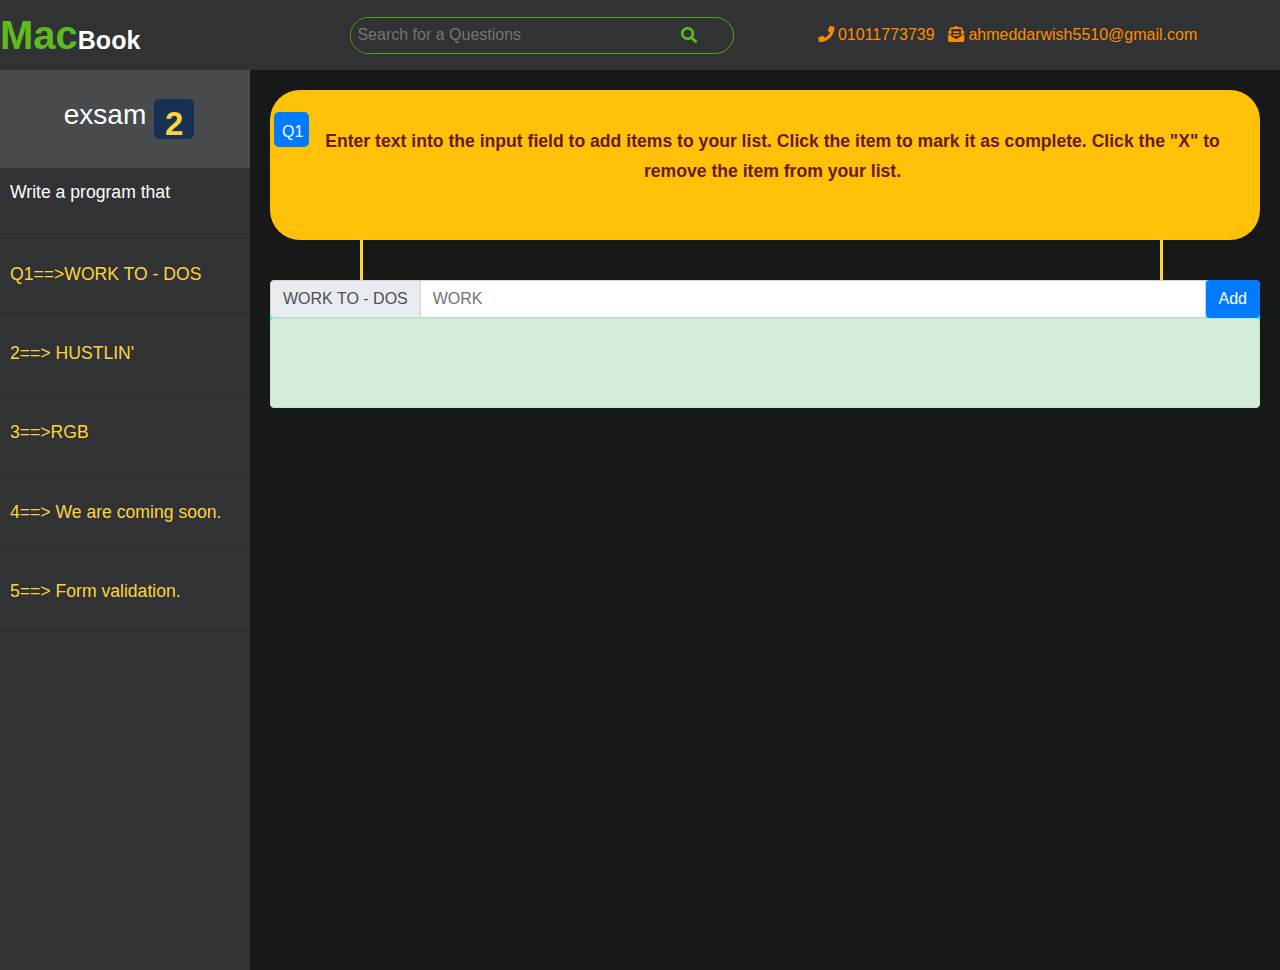
<file: index.html>
<!DOCTYPE html>
<html lang="en">
<head>
    <meta charset="UTF-8">
    <meta name="viewport" content="width=device-width, initial-scale=1.0">
    <title>Document</title>
    <link rel="stylesheet" href="css/bootstrap.min.css">
    <link rel="stylesheet" href="css/all.css">
   <link rel="stylesheet" href="css/style.css">
   
</head>
<body>
      
      <!-- -----start uper par --------->
      <div class="uper-par">
        <div class="">
            <div class="row  align-items-center uper-bg ">
                
                <div class="serch-con" >
                    <input class="sr-txt  " type="  text "&nbap &nbsp placeholder=" Search for a Questions"><i class="icon4 fa fa-search"></i>
                      
                </div>
                <div class="col-lg">
                    <a class="navbar-brand" href="#">
                        <span>Mac</span><span>Book</span>
                    </a>
                </div>
                <div class=" txt col-lg t">
                    <i class="fa fa-phone"></i> 
                    <span> 01011773739 </span> &nbsp 
                    <i class=" fa fa-envelope-open-text"> </i>
                    <span>ahmeddarwish5510@gmail.com</span> 
                </div>
                
            </div>

        </div>
    </div>
 
    <div class="wrapper">
<!--------- End uper par ---------> 
  <!---------Start Sidebar ------->
        <nav id="sidebar" class="bd-slider">
            <div class="sidebar-header">
                <div class="row d-flex justify-content-center align-items-center">
                    <h3 class="p-2">exsam</h3>
                    <div class="box-6 text-center " >
                <span class="" >2</span>
                       
                    </div>
            </div>
                
            </div>

            <ul class="list-unstyled component  ">
                <p> Write a program that</p>
                <hr>
               
                <li>
                    <a href="index.html"> Q1==>WORK TO - DOS


                    </a>
                    <hr>
                </li>
                <li>
                    <a href="Q2.HTM">2==> HUSTLIN'
                    </a>
                    <hr>
                </li>
                
                <li>
                    <a href="Q3.htm">3==>RGB

                    </a>
                    <hr>
                </li>
                <li>
                    <a href="Q4.htm">4==>  We are coming soon.
                    </a>
                    <hr>
                </li>
                <li>
                    <a href="Q5.htm">5==> Form validation.</a>
                    <hr>
                </li>
            
             
               
           
        </nav>
       <!-----------End Sidebar------------>

       <!-----------Page Content------------>
        <div id="content">

            <nav class="navbar navbar-expand-lg navbar-dark bg-warning">
                <div class="container-fluid ">
                    
                        <div  class="collapse navbar-collapse" id="navbarSupportedContent px-6 mt-3">
                            <div class=" mor55 d-inline p-2 bg-primary text-white">Q1</div>
                            <p class="quss  text-center font-weight-bolder  " > 
                                Enter text into the input field to add items to your list.
                                Click the item to mark it as complete.
                                Click the "X" to remove the item from your list.
                               
                            </p>
                      </div>
                </div>
            </nav>
            <div class="env">
                
            
                    <div class="input-group flex-nowrap">
                        <div class="input-group-prepend">
                        <span class="input-group-text" id="addon-wrapping">WORK TO - DOS </span>
                        </div>
                        <input id="inputWork" type="text" class="form-control" placeholder="WORK " aria-label="Username" aria-describedby="addon-wrapping">
                        <button onclick="addWork()" id="btnAddwork" type="button" class="btn btn-primary"> Add</button>
                  
                   </div>
                    <div id="contentWork" class="alert alert-success" role="alert">
                        <div class="container py-4">
                            <div class="table text-center">
                                <table class="table table-sm table-striped table-dark">
                                 <tbody class="text-white" id="tbbody">
                
                                    </tbody>
                
                                </table>
                
                            </div>
                      
                    </div>
                  </div>

                  
                 
              </div>
                  
            </div> 
            
            

 
                


        </div>
    </div>







    <script src="js/jquery-3.5.1.min.js"></script>
    <script src="js/popper.min.js"></script>
    <script src="js/bootstrap.min.js"></script>
    <script src="js/text.js"></script>
</body>
</html>
</file>
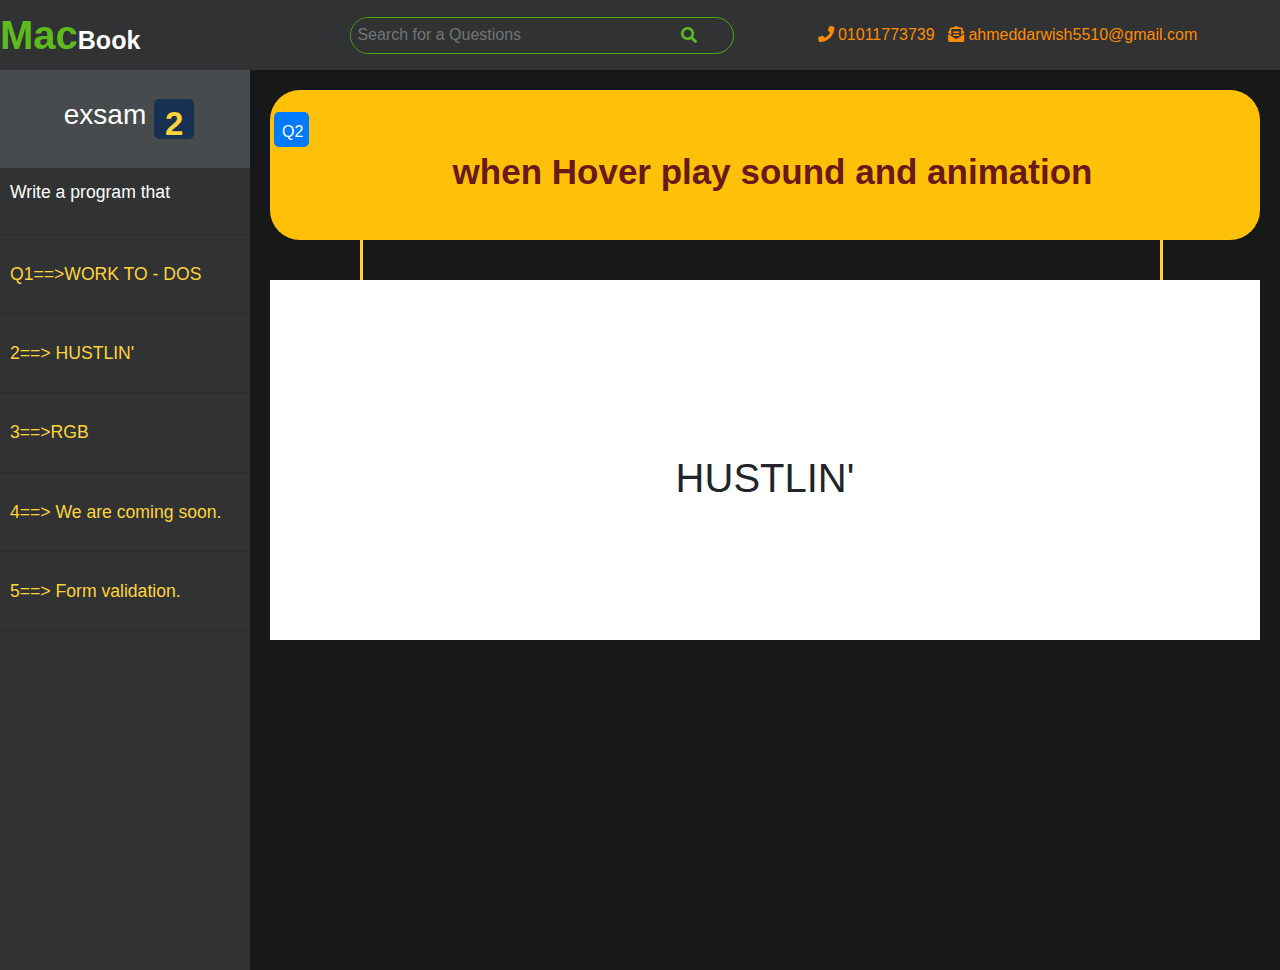
<file: Q2.HTM>
<!DOCTYPE html>
<html lang="en">

<head>
    <meta charset="UTF-8">
    <meta name="viewport" content="width=device-width, initial-scale=1.0">
    <title>Document</title>
    <link rel="stylesheet" href="css/bootstrap.min.css">
    <link rel="stylesheet" href="css/all.css">
    <link rel="stylesheet" href="css/style.css">

</head>

<body>

    <!-- -----start uper par --------->
    <div class="uper-par">
        <div class="">
            <div class="row  align-items-center uper-bg ">

                <div class="serch-con">
                    <input class="sr-txt  " type="  text " &nbap &nbsp placeholder=" Search for a Questions"><i
                        class="icon4 fa fa-search"></i>

                </div>
                <div class="col-lg">
                    <a class="navbar-brand" href="#">
                        <span>Mac</span><span>Book</span>
                    </a>
                </div>
                <div class=" txt col-lg t">
                    <i class="fa fa-phone"></i>
                    <span> 01011773739 </span> &nbsp
                    <i class=" fa fa-envelope-open-text"> </i>
                    <span>ahmeddarwish5510@gmail.com</span>
                </div>

            </div>

        </div>
    </div>

    <div class="wrapper">
        <!--------- End uper par --------->





        <!---------Start Sidebar ------->
        <nav id="sidebar" class="bd-slider">
            <div class="sidebar-header">
                <div class="row d-flex justify-content-center align-items-center">
                    <h3 class="p-2">exsam</h3>
                    <div class="box-6 text-center ">
                        <span class="">2</span>

                    </div>
                </div>

            </div>

            <ul class="list-unstyled component  ">
                <p> Write a program that</p>
                <hr>


                <li>
                    <a href="index.html"> Q1==>WORK TO - DOS


                    </a>
                    <hr>
                </li>
                <li>
                    <a href="Q2.HTM">2==> HUSTLIN'
                    </a>
                    <hr>
                </li>

                <li>
                    <a href="Q3.htm">3==>RGB

                    </a>
                    <hr>
                </li>
                <li>
                    <a href="Q4.htm">4==> We are coming soon.
                    </a>
                    <hr>
                </li>
                <li>
                    <a href="Q5.htm">5==> Form validation.</a>
                    <hr>
                </li>

        </nav>
        <!-----------End Sidebar------------>

        <!-----------Page Content------------>
        <div id="content">

            <nav class=" navbar navbar-expand-lg navbar-dark bg-warning">
                <div class="container-fluid  ">

                    <div class="collapse navbar-collapse justify-content-center align-items-center"
                        id="navbarSupportedContent px-6 mt-3">
                        <div class=" mor55 d-inline p-2 my-10 bg-primary text-white">Q2</div>
                        <p class="quss2  text-center font-weight-bolder ">
                            when Hover play sound and animation

                        </p>

                    </div>
                </div>
            </nav>
            <!-- ===================================================================================================================================
                                                        |========| section 2 |=========| */ -->
            <section id="hustlin">
                <div id="contentHUSTLIN">
                    <div class="container py-4">
                        <div class="row">
                            <div class="col-md-8 mx-auto">
                                <div id="colorBox" class="table text-center ">

                                    <h1>
                                        HUSTLIN'
                                    </h1>

                                </div>
                            </div>
                        </div>

                    </div>
                </div>

        </div>
        </section>








    </div>
    </div>







    <script src="js/jquery-3.5.1.min.js"></script>

    <script src="js/bootstrap.min.js"></script>
    <script src="js/text.js"></script>
</body>

</html>
</file>
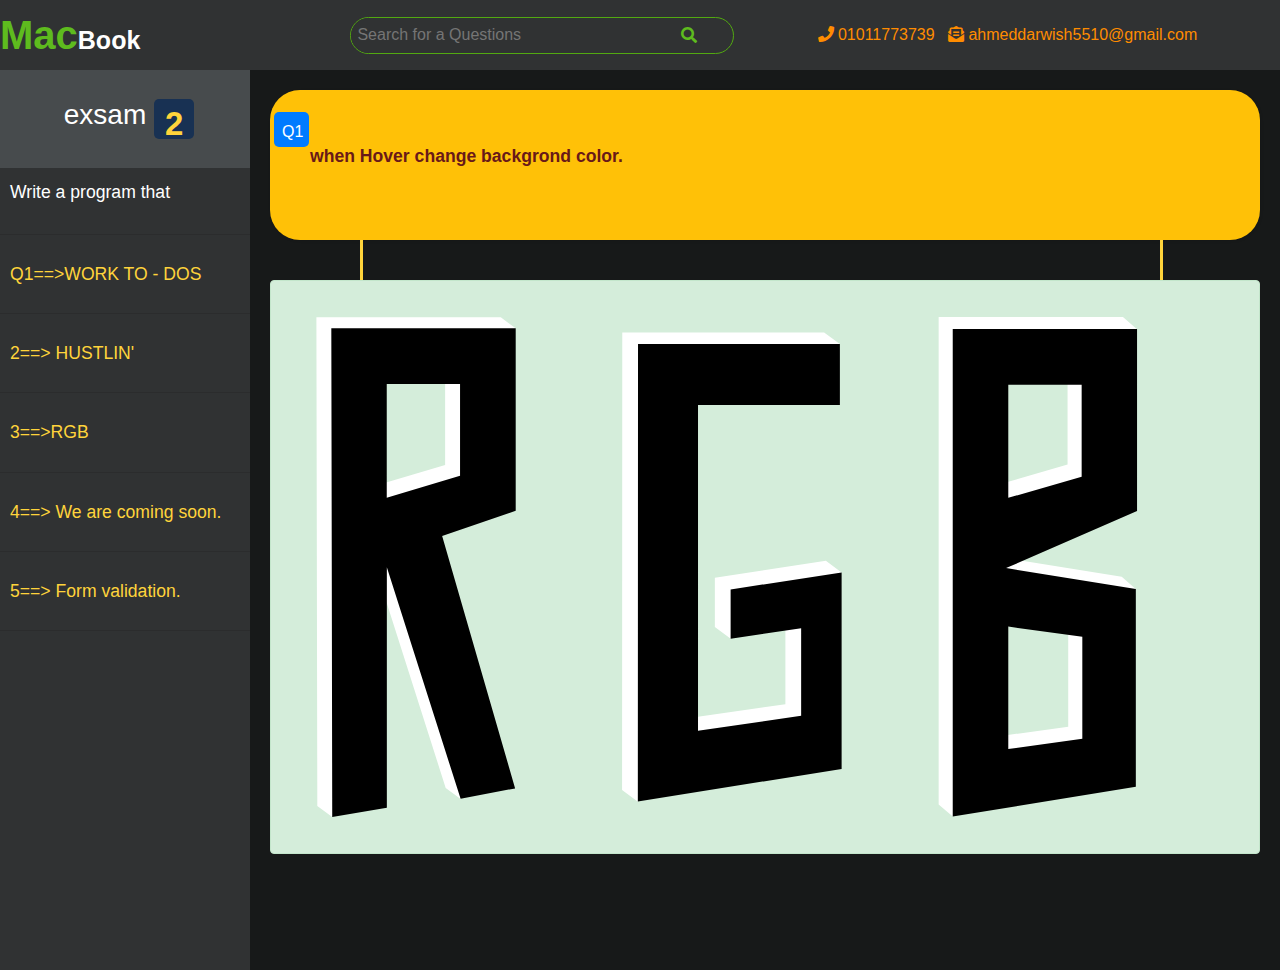
<file: Q3.htm>
<!DOCTYPE html>
<html lang="en">
<head>
    <meta charset="UTF-8">
    <meta name="viewport" content="width=device-width, initial-scale=1.0">
    <title>Document</title>
    <link rel="stylesheet" href="css/bootstrap.min.css">
    <link rel="stylesheet" href="css/all.css">
   <link rel="stylesheet" href="css/style.css">
   
</head>
<body>
      
      <!-- -----start uper par --------->
      <div class="uper-par">
        <div class="">
            <div class="row  align-items-center uper-bg ">
                
                <div class="serch-con" >
                    <input class="sr-txt  " type="  text "&nbap &nbsp placeholder=" Search for a Questions"><i class="icon4 fa fa-search"></i>
                      
                </div>
                <div class="col-lg">
                    <a class="navbar-brand" href="#">
                        <span>Mac</span><span>Book</span>
                    </a>
                </div>
                <div class=" txt col-lg t">
                    <i class="fa fa-phone"></i> 
                    <span> 01011773739 </span> &nbsp 
                    <i class=" fa fa-envelope-open-text"> </i>
                    <span>ahmeddarwish5510@gmail.com</span> 
                </div>
                
            </div>

        </div>
    </div>
 
    <div class="wrapper">
<!--------- End uper par ---------> 
  <!---------Start Sidebar ------->
     <nav id="sidebar" class="bd-slider">
            <div class="sidebar-header">
                <div class="row d-flex justify-content-center align-items-center">
                    <h3 class="p-2">exsam</h3>
                    <div class="box-6 text-center " >
                <span class="" >2</span>
                       
                    </div>
            </div>
                
            </div>

            <ul class="list-unstyled component  ">
                <p> Write a program that</p>
                <hr>
               
                <li>
                    <a href="index.html"> Q1==>WORK TO - DOS


                    </a>
                    <hr>
                </li>
                <li>
                    <a href="Q2.HTM">2==> HUSTLIN'
                    </a>
                    <hr>
                </li>
                
                <li>
                    <a href="Q3.htm">3==>RGB

                    </a>
                    <hr>
                </li>
                <li>
                    <a href="Q4.htm">4==>  We are coming soon.
                    </a>
                    <hr>
                </li>
                <li>
                    <a href="Q5.htm">5==> Form validation.</a>
                    <hr>
                </li>
            
             
               
           
        </nav>
       <!-----------End Sidebar------------>

       <!-----------Page Content------------>
        <div id="content">

            <nav class="navbar navbar-expand-lg navbar-dark bg-warning">
                <div class="container-fluid ">
                    
                        <div  class="collapse navbar-collapse" id="navbarSupportedContent px-6 mt-3">
                            <div class=" mor55 d-inline p-2 bg-primary text-white">Q1</div>
                            <p class="quss text-center font-weight-bold" > 
                                when Hover change backgrond color.                              
                            </p>
                      </div>
                </div>
            </nav>
            <div class="env">
                </div>
              <div id="contentWork" class="alert alert-success" role="alert">
                  <div class="container py-4">
                            <!-- ================ row ========================== -->
                        <div class="row">
                            <!-- ================ R ========================== -->

                            <div class="col-md-4">
                                <div class="red">
                                    <svg id="colorR" width="220px" height="500px" viewBox="0 0 348 871" version="1.1"
                                        xmlns="http://www.w3.org/2000/svg" xmlns:xlink="http://www.w3.org/1999/xlink">
                                        <g id="R">
                                            <path
                                                d="M0.487760349,0.548436037 L321.688927,0.548436037 L347.5809,19.7048691 L321.688927,28.7309964 L321.688927,318.656981 L193.552168,362.433507 L320.688932,802.137425 L252.372987,815.223448 L251.813124,839.463536 L225.714002,820.330017 L97.2200012,417.02069 L97.2216035,836.023329 L33.4720243,846.593891 L28.1082895,870.820714 L2.08000183,851.799122 L0.487760349,0.548436037 Z M97.0427702,295.875472 L224.739394,257.659047 L224.739394,97.5635891 L97.0427702,97.5635891 L97.0427702,295.875472 Z"
                                                fill="#FFFFFF"></path>
                                            <path id="R-fill"
                                                d="M26.4877603,19.548436 L347.688927,19.548436 L347.688927,337.656981 L219.552168,381.433507 L346.688932,821.137425 L251.714002,839.330017 L123.220001,436.02069 L123.221603,855.023329 L28.0800018,870.799122 L26.4877603,19.548436 Z M123.04277,314.875472 L250.739394,276.659047 L250.739394,116.563589 L123.04277,116.563589 L123.04277,314.875472 Z"
                                                fill="#000000"></path>
                                        </g>
                                    </svg>
                                </div>
                            </div>

                            <!-- ================ G ========================== -->


                            <div class="col-md-4">
                                <div class="green">
                                    <svg id="colorG" width="220px" height="500px" viewBox="0 0 377 805" version="1.1"
                                        xmlns="http://www.w3.org/2000/svg" xmlns:xlink="http://www.w3.org/1999/xlink">
                                        <g id="G">
                                            <polyline fill="#FFFFFF"
                                                points="0.448599459 0.443807831 346.365815 0.443807831 373.332992 20.4663527 346.365815 24.8985735 346.365815 104.919174 103.258747 104.919174 103.258747 663.128345 279.991249 637.601256 279.991249 487.266826 194.410659 500.065739 186.324294 525.468283 159.140011 505.340603 159.140011 420.987664 349.347298 391.866884 376.3022 411.888052 349.347298 422.548751 349.347298 728.536376 29.9496963 779.732336 27.3311723 804.749167 0.119338388 784.513818">
                                            </polyline>
                                            <polyline id="G-fill" fill="#000000"
                                                points="27.4485995 20.4438078 373.365815 20.4438078 373.365815 124.919174 130.258747 124.919174 130.258747 683.128345 306.991249 657.601256 306.991249 507.266826 186.140011 525.340603 186.140011 440.987664 376.347298 411.866884 376.347298 748.536376 27.1193384 804.513818">
                                            </polyline>
                                        </g>
                                    </svg>
                                </div>
                            </div>

                           
                            <!-- ================ B ========================== -->

                           <div class="col-md-4">
                            <div class="blue">
                                <svg id="colorB" width="200px" height="500px" viewBox="0 0 297 745" version="1.1"
                                    xmlns="http://www.w3.org/2000/svg" xmlns:xlink="http://www.w3.org/1999/xlink">
                                    <g id="B">
                                        <path
                                            d="M0.454392902,726.373948 L21.5222735,744.293567 L23.7929319,722.559292 L273.265592,681.783288 L273.265592,407.263534 L294.066759,405.282398 L273.265592,387.185934 L79.9911132,356.103535 L275.078347,271.244765 L275.078347,22.3981183 L296.023118,18.2441404 L275.078347,0.0548589788 L0.454392902,0.0548589788 L0.454392902,726.373948 Z M83.2296948,82.8563941 L192.548461,82.8563941 L192.548461,219.883967 L83.2296948,251.485152 L83.2296948,82.8563941 Z M83.2296948,443.26462 L193.538784,458.470512 L193.538784,610.454622 L83.2296948,625.6476 L83.2296948,443.26462 Z"
                                            fill="#FFFFFF"></path>
                                        <path
                                            d="M21.4543929,744.373948 L294.265592,699.783288 L294.265592,405.185934 L100.991113,374.103535 L296.078347,289.244765 L296.078347,18.054859 L21.4543929,18.054859 L21.4543929,744.373948 Z M104.229695,100.856394 L213.548461,100.856394 L213.548461,237.883967 L104.229695,269.485152 L104.229695,100.856394 Z M104.229695,461.26462 L214.538784,476.470512 L214.538784,628.454622 L104.229695,643.6476 L104.229695,461.26462 Z"
                                            id="B-fill" fill="#000000"></path>
                                    </g>
                                </svg>
                            </div>
                        </div>

                    </div>
                 </div>
         </div>        
       </div>         
</div> 
    <script src="js/jquery-3.5.1.min.js"></script>
    <script src="js/popper.min.js"></script>
    <script src="js/bootstrap.min.js"></script>
    <script src="js/text.js"></script>
</body>
</html>
</file>
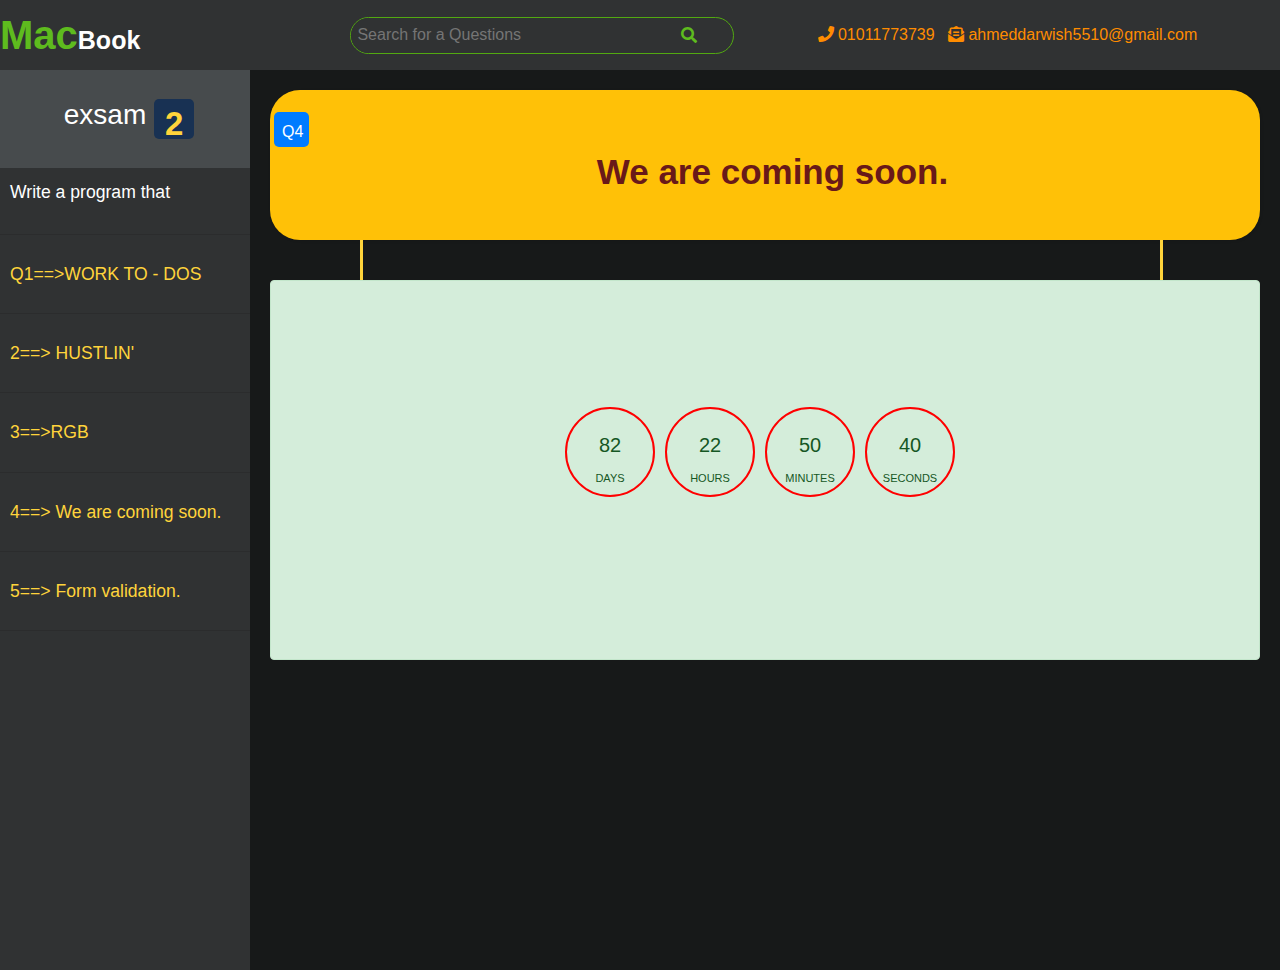
<file: Q4.htm>
<!DOCTYPE html>
<html lang="en">
<head>
    <meta charset="UTF-8">
    <meta name="viewport" content="width=device-width, initial-scale=1.0">
    <title>Document</title>
    <link rel="stylesheet" href="css/bootstrap.min.css">
    <link rel="stylesheet" href="css/all.css">
   <link rel="stylesheet" href="css/style.css">
   
</head>
<body>
      
      <!-- -----start uper par --------->
      <div class="uper-par">
        <div class="">
            <div class="row  align-items-center uper-bg ">
                
                <div class="serch-con" >
                    <input class="sr-txt  " type="  text "&nbap &nbsp placeholder=" Search for a Questions"><i class="icon4 fa fa-search"></i>
                      
                </div>
                <div class="col-lg">
                    <a class="navbar-brand" href="#">
                        <span>Mac</span><span>Book</span>
                    </a>
                </div>
                <div class=" txt col-lg t">
                    <i class="fa fa-phone"></i> 
                    <span> 01011773739 </span> &nbsp 
                    <i class=" fa fa-envelope-open-text"> </i>
                    <span>ahmeddarwish5510@gmail.com</span> 
                </div>
                
            </div>

        </div>
    </div>
 
    <div class="wrapper">
<!--------- End uper par --------->




        
     <!---------Start Sidebar ------->
        <nav id="sidebar" class="bd-slider">
            <div class="sidebar-header">
                <div class="row d-flex justify-content-center align-items-center">
                    <h3 class="p-2">exsam</h3>
                    <div class="box-6 text-center " >
                <span class="" >2</span>
                       
                    </div>
            </div>
                
            </div>

            <ul class="list-unstyled component  ">
                <p> Write a program that</p>
                <hr>
               
              
                <li>
                    <a href="index.html"> Q1==>WORK TO - DOS


                    </a>
                    <hr>
                </li>
                <li>
                    <a href="Q2.HTM">2==> HUSTLIN'
                    </a>
                    <hr>
                </li>
                
                <li>
                    <a href="Q3.htm">3==>RGB

                    </a>
                    <hr>
                </li>
                <li>
                    <a href="Q4.htm">4==>  We are coming soon.
                    </a>
                    <hr>
                </li>
                <li>
                    <a href="Q5.htm">5==> Form validation.</a>
                    <hr>
                </li>
           
        </nav>
       <!-----------End Sidebar------------>

       <!-----------Page Content------------>
        <div id="content">

            <nav class=" navbar navbar-expand-lg navbar-dark bg-warning">
                <div class="container-fluid  ">
                    
                        <div  class="collapse navbar-collapse justify-content-center align-items-center" id="navbarSupportedContent px-6 mt-3">
                            <div class=" mor55 d-inline p-2 my-10 bg-primary text-white">Q4</div>
                            <p class="quss2  text-center font-weight-bolder " > 
                                We are coming soon.
                               
                            </p>
                                         
                         </div>
               </div>
            </nav>
         <!-- ============================================ -->

         <div id="contentcoming" class="alert alert-success" role="alert">
            <div class="container py-4">
                <div class="contentsoon text-center">
                    <div class="row justify-content-center  ">
                        <div id="daye" class="borderdiv">
                            <h5 class="pt-4">82</h5>
                            <span> DAYS  </span>
                        </div>
                        <div id="hours" class="borderdiv">
                            <h5 class="pt-4">22</h5>
                            <span> HOURS  </span>
                        </div>
                        <div id="minutes" class="borderdiv">
                            <h5 class="pt-4">50</h5>
                            <span> MINUTES  </span>
                        </div>
                        <div id="seconds" class="borderdiv">
                            <h5 class="pt-4">40</h5>
                            <span> SECONDS  </span>
                        </div>
                    </div>
                    
    
                </div>
          
        </div>
      </div>
                


        </div>
    </div>







    <script src="js/jquery-3.5.1.slim.min.js"></script>
    <script src="js/popper.min.js"></script>
    <script src="js/bootstrap.min.js"></script>
    <script src="js/text.js"></script>
</body>
</html>
</file>
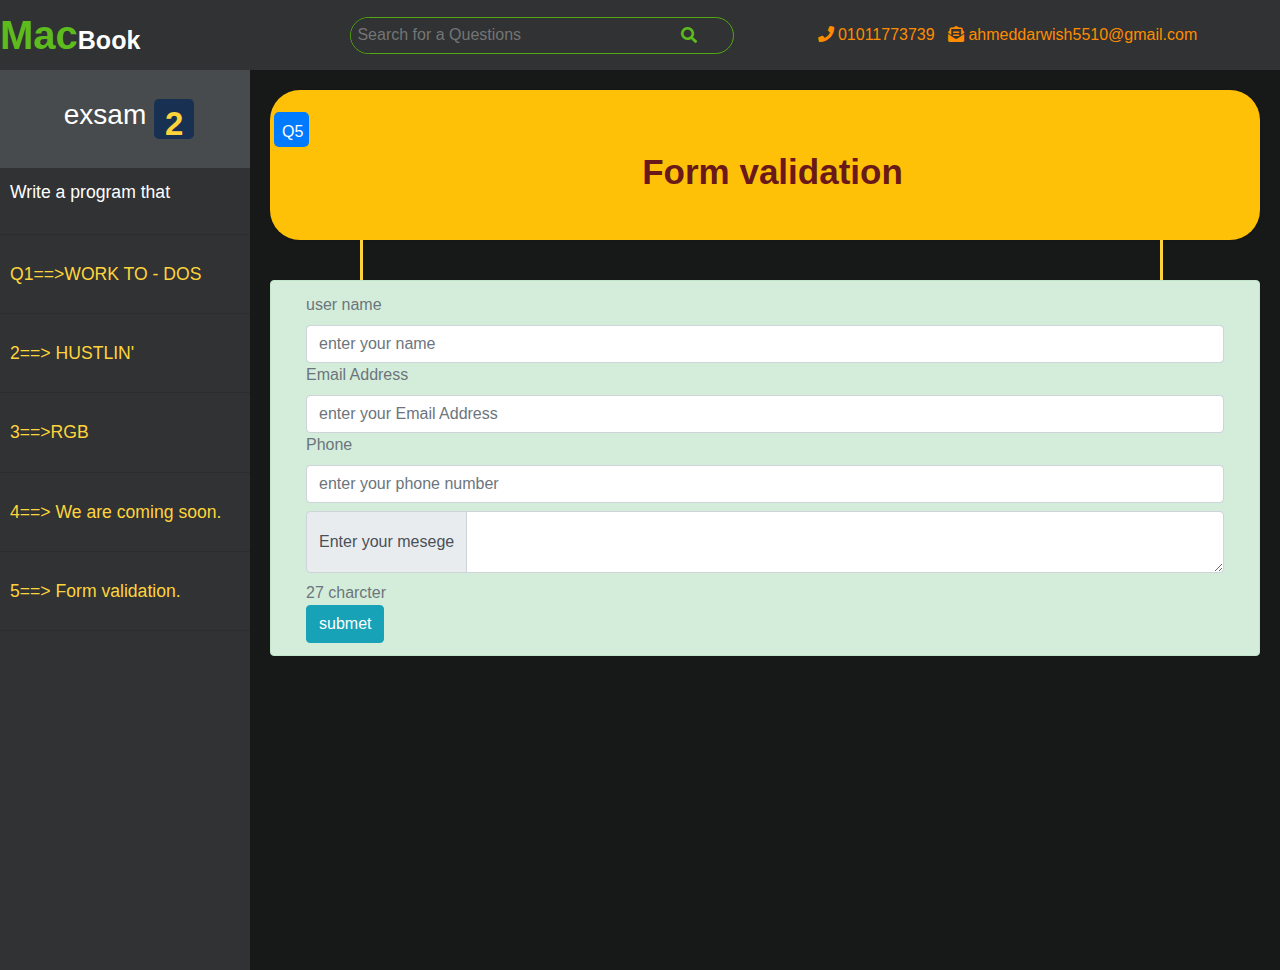
<file: Q5.htm>
<!DOCTYPE html>
<html lang="en">
<head>
    <meta charset="UTF-8">
    <meta name="viewport" content="width=device-width, initial-scale=1.0">
    <title>Document</title>
    <link rel="stylesheet" href="css/bootstrap.min.css">
    <link rel="stylesheet" href="css/all.css">
   <link rel="stylesheet" href="css/style.css">
   
</head>
<body>
      
      <!-- -----start uper par --------->
      <div class="uper-par">
        <div class="">
            <div class="row  align-items-center uper-bg ">
                
                <div class="serch-con" >
                    <input class="sr-txt  " type="  text "&nbap &nbsp placeholder=" Search for a Questions"><i class="icon4 fa fa-search"></i>
                      
                </div>
                <div class="col-lg">
                    <a class="navbar-brand" href="#">
                        <span>Mac</span><span>Book</span>
                    </a>
                </div>
                <div class=" txt col-lg t">
                    <i class="fa fa-phone"></i> 
                    <span> 01011773739 </span> &nbsp 
                    <i class=" fa fa-envelope-open-text"> </i>
                    <span>ahmeddarwish5510@gmail.com</span> 
                </div>
                
            </div>

        </div>
    </div>
 
    <div class="wrapper">
<!--------- End uper par --------->




        
     <!---------Start Sidebar ------->
        <nav id="sidebar" class="bd-slider">
            <div class="sidebar-header">
                <div class="row d-flex justify-content-center align-items-center">
                    <h3 class="p-2">exsam</h3>
                    <div class="box-6 text-center " >
                <span class="" >2</span>
                       
                    </div>
            </div>
                
            </div>

            <ul class="list-unstyled component  ">
                <p> Write a program that</p>
                <hr>
               
            
                <li>
                    <a href="index.html"> Q1==>WORK TO - DOS


                    </a>
                    <hr>
                </li>
                <li>
                    <a href="Q2.HTM">2==> HUSTLIN'
                    </a>
                    <hr>
                </li>
                
                <li>
                    <a href="Q3.htm">3==>RGB

                    </a>
                    <hr>
                </li>
                <li>
                    <a href="Q4.htm">4==>  We are coming soon.
                    </a>
                    <hr>
                </li>
                <li>
                    <a href="Q5.htm">5==> Form validation.</a>
                    <hr>
                </li>
           
        </nav>
       <!-----------End Sidebar------------>

       <!-----------Page Content------------>
        <div id="content">

            <nav class=" navbar navbar-expand-lg navbar-dark bg-warning">
                <div class="container-fluid  ">
                    
                        <div  class="collapse navbar-collapse justify-content-center align-items-center" id="navbarSupportedContent px-6 mt-3">
                            <div class=" mor55 d-inline p-2 my-10 bg-primary text-white">Q5</div>
                            <p class="quss2  text-center font-weight-bolder " > 
                                 Form validation
                               
                            </p>
                                         
                         </div>
               </div>
            </nav>
 <!-- ======================================== -->
            <div id="contentformvaledation" class="alert alert-success" role="alert">
                <div class="container">
                    <div class="contentval text-left">

                        <label class="text-muted "> user name</label>
                        <input id="inputName"class="form-control" placeholder="enter your name" type="text">
                        <div class="alert mt-2 d-none alert-danger" id="alertName">
                            sory  : enter frist chatr cabital                   
                        </div>

                        

                        <label class="text-muted "> Email Address</label>
                        <input id="inputEmail" class="form-control " placeholder="enter your Email Address" type="email">
                        <div class="alert mt-2 d-none alert-danger " id="alertEmail">
                            sory : enter valid Email
                        </div>

                        <label class="text-muted "> Phone</label>
                        <input id="inputphone" class="form-control " placeholder="enter your phone number" type="number">
                        <div class="alert mt-2 d-none alert-danger" id="alertPhone">
                            sory : enter phone number lik (010 or 012 or 015:xxxxxxxxx )
                        </div>

                        <!-- <label class="text-muted "> Enter your mesege </label>
                        <input class="form-control " placeholder="enter your mesege" type="text"> -->

                        <div class="input-group py-2">
                            <div class="input-group-prepend">
                              <span class="input-group-text">Enter your mesege</span>
                            </div>
                            <textarea minlength="30" class="form-control" aria-label="With textarea"></textarea>
                           
                          </div>
                          <span class=" text-muted">
                            27 charcter 
                        </span>
                    </div>
                    <button class="btn btn-info"> submet</button>

            </div>
          </div>
                
            </div> 
            
            

 
                


        </div>
    </div>







    <script src="js/jquery-3.5.1.slim.min.js"></script>
    <script src="js/popper.min.js"></script>
    <script src="js/bootstrap.min.js"></script>
    <script src="js/text.js"></script>
</body>
</html>
</file>
<file: css/style.css>
/*
    DEMO STYLE
*/

* {
    -webkit-box-sizing: border-box;
    -moz-box-sizing: border-box;
    -ms-box-sizing: border-box;
    box-sizing: border-box;
}

@import "https://fonts.googleapis.com/css?family=Poppins:300,400,500,600,700";

/* /*-------------start Navbar------------------*/
.navbar-brand span {
    font-size: 40px;
}

.navbar-brand span:first-child {
    color: #5ebb1e;
    font-weight: bold;
}

.navbar-brand span:last-child {
    color: #ffffff;
    font-weight: 600;
    font-size: 25px;
}

.navbar-nav .nav-link {
    font-size: 16px;
    text-transform: uppercase;
    margin-left: 10px;
}

.navbar-light .navbar-nav .active>.nav-link {
    color: #ec1c23;
}

.uper-bg {
    background-color: #303233;
}

.uper-bg .txt {
    color: darkorange;
}

.serch-con {
    display: flex;
    align-items: center;
    background-color: #303233;
    border: 1px solid #52a911;
    border-radius: 20px;
    width: 30%;
    position: absolute;
    left: 350px
}

.sr-txt {
    border-radius: 26px 0 0 26px;
    background-color: #303233;
    width: 330px;
    height: 35px;
    border: transparent;
}

.txt {
    padding-left: 90px;
    margin-left: 250px;
}

.icon4 {
    color: #5ebb1e;
}

/*/*------------- End Navbar ------------------*/

body {
    font-family: 'Poppins', sans-serif;
    /* background:#979ead; */
    background-color: #171919;
}

p {
    font-family: 'Poppins', sans-serif;
    font-size: 1.1em;
    font-weight: 300;
    line-height: 1.7em;
    color: #999;
}

a,
a:hover,
a:focus {
    color: #ffd43b;
    text-decoration: none;
    transition: all 0.3s;
}

.navbar {
    padding: 15px 10px;
    background: #fff;
    border: none;
    border-radius: 0;
    margin-bottom: 40px;
    box-shadow: 1px 1px 3px rgba(0, 0, 0, 0.1);
}

.navbar-btn {
    box-shadow: none;
    outline: none !important;
    border: none;
}

.line {
    width: 100%;
    height: 1px;
    border-bottom: 1px dashed #ddd;
    margin: 40px 0;
}

/* ---------------------------------------------------
    SIDEBAR STYLE
----------------------------------------------------- */
.wrapper {
    display: flex;
    width: 100%;
    align-items: stretch;
    perspective: 1500px;
}

#sidebar {
    min-width: 250px;
    max-width: 250px;
    background: #303233;
    color: #fff;
    transition: all 0.6s cubic-bezier(0.945, 0.020, 0.270, 0.665);
    ransform-origin: bottom left;
}

#sidebar.active {
    margin-left: -250px;
    transform: rotateY(100deg);
}

#sidebar .sidebar-header {
    padding: 20px;
    background: #474b4d;
}

#sidebar ul.components {
    padding: 20px 0;
    border-bottom: 1px solid #47748b;
}

#sidebar ul p {
    color: #fff;
    padding: 10px;
}

#sidebar ul li a {
    padding: 10px;
    font-size: 1.1em;
    display: block;
}

#sidebar ul li a:hover {
    color: #7386D5;
    background: #fff;
}

#sidebar ul li.active>a,
a[aria-expanded="true"] {
    color: #fff;
    background: #6d7fcc;
}

a[data-toggle="collapse"] {
    position: relative;
}

.dropdown-toggle::after {
    display: block;
    position: absolute;
    top: 50%;
    right: 20px;
    transform: translateY(-50%);
}

ul ul a {
    font-size: 0.9em !important;
    padding-left: 30px !important;
    background: #6d7fcc;
    color: #bdbebe;
}

ul.CTAs {
    padding: 20px;
}

ul.CTAs a {
    text-align: center;
    font-size: 0.9em !important;
    display: block;
    border-radius: 5px;
    margin-bottom: 5px;
}

a.download {
    background: #fff;
    color: #7386D5;
}

a.article,
a.article:hover {
    background: #6d7fcc !important;
    color: #fff !important;
}

/* ---------------------------------------------------
    CONTENT STYLE
----------------------------------------------------- */
#content {
    width: 100%;
    padding: 20px;
    min-height: 100vh;
    transition: all 0.3s;
}

#sidebarCollapse {
    width: 40px;
    height: 40px;
    background: #f5f5f5;
    cursor: pointer;
}

#sidebarCollapse span {
    width: 80%;
    height: 2px;
    margin: 0 auto;
    display: block;
    background: #555;
    transition: all 0.8s cubic-bezier(0.810, -0.330, 0.345, 1.375);
    transition-delay: 0.2s;
}

#sidebarCollapse span:first-of-type {
    transform: rotate(45deg) translate(2px, 2px);
}

#sidebarCollapse span:nth-of-type(2) {
    opacity: 0;
}

#sidebarCollapse span:last-of-type {
    transform: rotate(-45deg) translate(1px, -1px);
}

#sidebarCollapse.active span {
    transform: none;
    opacity: 1;
    margin: 5px auto;
}


/* ---------------------------------------------------
    MEDIAQUERIES
----------------------------------------------------- */
@media (max-width: 768px) {
    #sidebar {
        margin-left: -250px;
        transform: rotateY(90deg);
    }

    #sidebar.active {
        margin-left: 0;
        transform: none;
    }

    #sidebarCollapse span:first-of-type,
    #sidebarCollapse span:nth-of-type(2),
    #sidebarCollapse span:last-of-type {
        transform: none;
        opacity: 1;
        margin: 5px auto;
    }

    #sidebarCollapse.active span {
        margin: 0 auto;
    }

    #sidebarCollapse.active span:first-of-type {
        transform: rotate(45deg) translate(2px, 2px);
    }

    #sidebarCollapse.active span:nth-of-type(2) {
        opacity: 0;
    }

    #sidebarCollapse.active span:last-of-type {
        transform: rotate(-45deg) translate(1px, -1px);
    }
}

/* ------------------------------------------ */
.box-6 {
    font-size: 33px;
    font-weight: 900;
    color: #ffd43b !important;
    width: 40px;
    height: 40px;
    border-radius: 5px;
    background-color: #183153;
}

.navbar {
    border-radius: 30px;
    position: relative;
    height: 150px;
}

.navbar::after {
    content: '';
    width: 3px;
    height: 40px;
    background-color: #ffd43b;
    position: absolute;
    top: 150px;
    left: 90px
}

.navbar::before {
    content: '';
    width: 3px;
    height: 40px;
    background-color: #ffd43b;
    position: absolute;
    top: 150px;
    left: 890px
}

/* ------------ env-------------- */
.env {
    background-color: cyan;
    border-radius: 5px;
    position: relative;
}

.strus {
    border-radius: 5px;
}

.strus::after {
    content: '';
    width: 3px;
    height: 35px;
    background-color: #ffd43b;
    position: absolute;
    top: 290px;
    left: 90px
}

#hustlin {
    background-color: #fff;
}

.strus::before {
    content: '';
    width: 3px;
    height: 35px;
    background-color: #ffd43b;
    position: absolute;
    top: 290px;
    left: 890px
}

.soucrce-code {
    padding: 10px;
}

.mor55 {
    position: absolute;
    top: 22px;
    left: 4px;
    width: 35px;
    height: 35px;
    border-radius: 5px;
}

p {
    font-family: 'Poppins', sans-serif;
    font-size: 1.1em;
    font-weight: 300;
    line-height: 1.7em;
    padding-top: 29px;
    padding-left: 15px;
    color: #691919;
}

.alert alert-success {
    border-radius: 5px;
}

.quss {
    padding-top: 0px
}

.quss3 {
    font-size: 40px;
    margin: auto;
}

/* ====================== q4 ====================== */
#contentcoming {
    height: 380px;
}

.borderdiv {
    border: 2px solid red;
    width: 90px;
    height: 90px;
    border-radius: 50%;
    margin-right: 10px;
}

.borderdiv span {
    font-size: 11px;
}

.contentsoon {
    padding-top: 90px;
}

/* /  ===================================================================================================================================
                                   |========| section 2 |=========| */

#contentHUSTLIN {
    height: 360px;
    justify-content: center;
    align-items: center;
}

#contentHUSTLIN:hover
 {
   
    animation: mylight 1s infinite;
 }
 @keyframes mylight{
     0%{background-color: red;}
     50%{background-color:blue;}
     100%{background-color:green;}
 }
#contentHUSTLIN h1 {
    padding-top: 150px;
}

/* /  ===================================================================================================================================
                                   |========| section 3 |=========| */
#section:hover#contenfun {
    background-color: red !important;
}

.quss2 {
    font-size: 35px;

}
</file>
